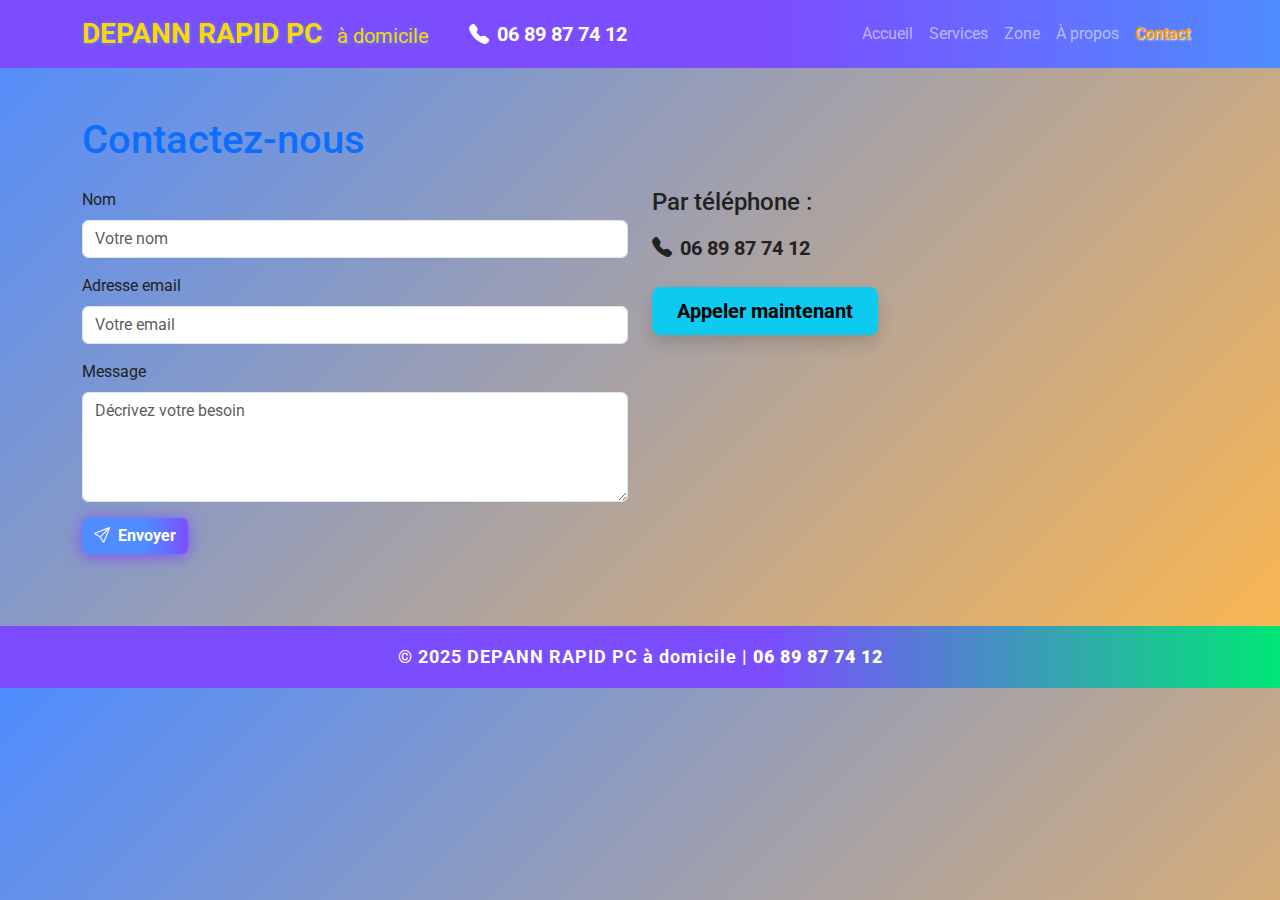
<file: contact.html>
<!DOCTYPE html>
<html lang="fr">
<head>
    <meta charset="UTF-8">
    <meta name="viewport" content="width=device-width, initial-scale=1.0">
    <title>DEPANN RAPID PC à domicile | Contact</title>
    <link href="https://fonts.googleapis.com/css?family=Roboto:400,700&display=swap" rel="stylesheet">
    <link href="https://cdn.jsdelivr.net/npm/bootstrap@5.3.3/dist/css/bootstrap.min.css" rel="stylesheet">
    <link href="https://cdn.jsdelivr.net/npm/bootstrap-icons@1.10.5/font/bootstrap-icons.css" rel="stylesheet">
    <link rel="stylesheet" href="style.css">
</head>
<body>
    <nav class="navbar navbar-expand-lg navbar-dark bg-primary sticky-top">
        <div class="container">
            <a class="navbar-brand fw-bold fs-3" href="index.html">
                DEPANN RAPID PC <span class="fs-5 fw-normal ms-2">à domicile</span>
            </a>
            <a href="tel:0689877412" class="d-none d-lg-block ms-4 fs-5 text-white fw-bold text-decoration-none">
                <i class="bi bi-telephone-fill me-2"></i>06 89 87 74 12
            </a>
            <button class="navbar-toggler" type="button" data-bs-toggle="collapse" data-bs-target="#navbarNav">
                <span class="navbar-toggler-icon"></span>
            </button>
            <div class="collapse navbar-collapse" id="navbarNav">
                <ul class="navbar-nav ms-auto">
                    <li class="nav-item"><a class="nav-link" href="index.html">Accueil</a></li>
                    <li class="nav-item"><a class="nav-link" href="services.html">Services</a></li>
                    <li class="nav-item"><a class="nav-link" href="zone.html">Zone</a></li>
                    <li class="nav-item"><a class="nav-link" href="apropos.html">À propos</a></li>
                    <li class="nav-item"><a class="nav-link active" href="contact.html">Contact</a></li>
                </ul>
            </div>
        </div>
    </nav>
    <main class="container py-5">
        <h1 class="text-primary mb-4">Contactez-nous</h1>
        <div class="row">
            <div class="col-lg-6 mb-4">
                <form>
                    <div class="mb-3">
                        <label for="name" class="form-label">Nom</label>
                        <input type="text" class="form-control" id="name" placeholder="Votre nom" required>
                    </div>
                    <div class="mb-3">
                        <label for="email" class="form-label">Adresse email</label>
                        <input type="email" class="form-control" id="email" placeholder="Votre email" required>
                    </div>
                    <div class="mb-3">
                        <label for="message" class="form-label">Message</label>
                        <textarea class="form-control" id="message" rows="4" placeholder="Décrivez votre besoin" required></textarea>
                    </div>
                    <button type="submit" class="btn btn-primary">
                        <i class="bi bi-send me-1"></i> Envoyer
                    </button>
                </form>
            </div>
            <div class="col-lg-6 text-center text-lg-start">
                <h4 class="mb-3">Par téléphone :</h4>
                <p class="fs-5 fw-bold"><i class="bi bi-telephone-fill me-2"></i>06 89 87 74 12</p>
                <a href="tel:0689877412" class="btn btn-info btn-lg px-4 mt-2 shadow">Appeler maintenant</a>
            </div>
        </div>
    </main>
    <footer class="footer">
        &copy; 2025 DEPANN RAPID PC à domicile | <strong>06 89 87 74 12</strong>
    </footer>
    <script src="https://cdn.jsdelivr.net/npm/bootstrap@5.3.3/dist/js/bootstrap.bundle.min.js"></script>
</body>
</html>
</file>
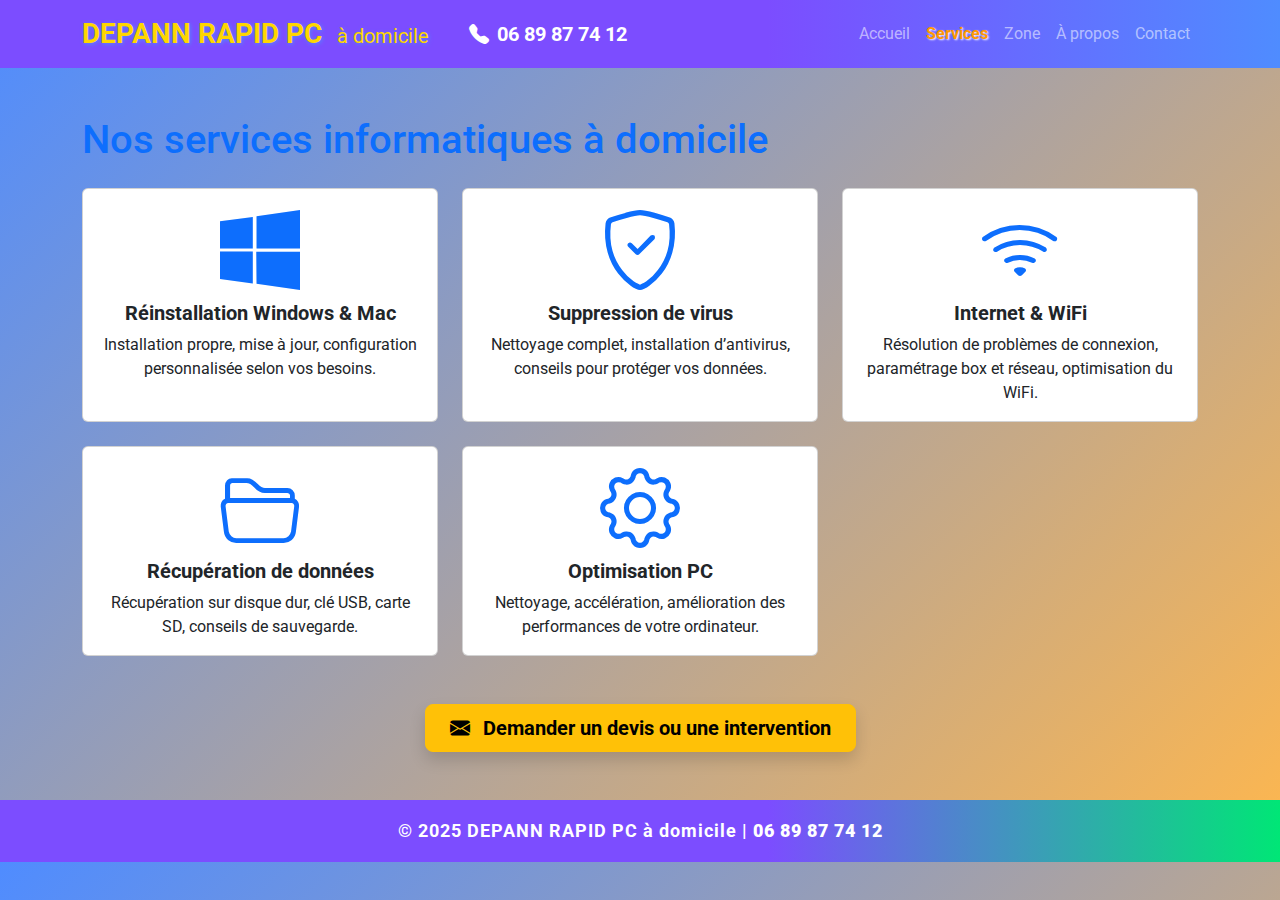
<file: services.html>
<!DOCTYPE html>
<html lang="fr">
<head>
    <meta charset="UTF-8">
    <meta name="viewport" content="width=device-width, initial-scale=1.0">
    <title>DEPANN RAPID PC à domicile | Services</title>
    <link href="https://fonts.googleapis.com/css?family=Roboto:400,700&display=swap" rel="stylesheet">
    <link href="https://cdn.jsdelivr.net/npm/bootstrap@5.3.3/dist/css/bootstrap.min.css" rel="stylesheet">
    <link href="https://cdn.jsdelivr.net/npm/bootstrap-icons@1.10.5/font/bootstrap-icons.css" rel="stylesheet">
    <link rel="stylesheet" href="style.css">
</head>
<body>
    <nav class="navbar navbar-expand-lg navbar-dark bg-primary sticky-top">
        <div class="container">
            <a class="navbar-brand fw-bold fs-3" href="index.html">
                DEPANN RAPID PC <span class="fs-5 fw-normal ms-2">à domicile</span>
            </a>
            <a href="tel:0689877412" class="d-none d-lg-block ms-4 fs-5 text-white fw-bold text-decoration-none">
                <i class="bi bi-telephone-fill me-2"></i>06 89 87 74 12
            </a>
            <button class="navbar-toggler" type="button" data-bs-toggle="collapse" data-bs-target="#navbarNav">
                <span class="navbar-toggler-icon"></span>
            </button>
            <div class="collapse navbar-collapse" id="navbarNav">
                <ul class="navbar-nav ms-auto">
                    <li class="nav-item"><a class="nav-link" href="index.html">Accueil</a></li>
                    <li class="nav-item"><a class="nav-link active" href="services.html">Services</a></li>
                    <li class="nav-item"><a class="nav-link" href="zone.html">Zone</a></li>
                    <li class="nav-item"><a class="nav-link" href="apropos.html">À propos</a></li>
                    <li class="nav-item"><a class="nav-link" href="contact.html">Contact</a></li>
                </ul>
            </div>
        </div>
    </nav>
    <main class="container py-5">
        <h1 class="text-primary mb-4">Nos services informatiques à domicile</h1>
        <div class="row g-4">
            <div class="col-md-6 col-lg-4">
                <div class="card h-100 text-center">
                    <div class="card-body">
                        <i class="bi bi-windows display-1 mb-2 text-primary"></i>
                        <h5 class="card-title fw-bold">Réinstallation Windows & Mac</h5>
                        <p class="card-text">Installation propre, mise à jour, configuration personnalisée selon vos besoins.</p>
                    </div>
                </div>
            </div>
            <div class="col-md-6 col-lg-4">
                <div class="card h-100 text-center">
                    <div class="card-body">
                        <i class="bi bi-shield-check display-1 mb-2 text-primary"></i>
                        <h5 class="card-title fw-bold">Suppression de virus</h5>
                        <p class="card-text">Nettoyage complet, installation d’antivirus, conseils pour protéger vos données.</p>
                    </div>
                </div>
            </div>
            <div class="col-md-6 col-lg-4">
                <div class="card h-100 text-center">
                    <div class="card-body">
                        <i class="bi bi-wifi display-1 mb-2 text-primary"></i>
                        <h5 class="card-title fw-bold">Internet & WiFi</h5>
                        <p class="card-text">Résolution de problèmes de connexion, paramétrage box et réseau, optimisation du WiFi.</p>
                    </div>
                </div>
            </div>
            <div class="col-md-6 col-lg-4">
                <div class="card h-100 text-center">
                    <div class="card-body">
                        <i class="bi bi-folder2-open display-1 mb-2 text-primary"></i>
                        <h5 class="card-title fw-bold">Récupération de données</h5>
                        <p class="card-text">Récupération sur disque dur, clé USB, carte SD, conseils de sauvegarde.</p>
                    </div>
                </div>
            </div>
            <div class="col-md-6 col-lg-4">
                <div class="card h-100 text-center">
                    <div class="card-body">
                        <i class="bi bi-gear display-1 mb-2 text-primary"></i>
                        <h5 class="card-title fw-bold">Optimisation PC</h5>
                        <p class="card-text">Nettoyage, accélération, amélioration des performances de votre ordinateur.</p>
                    </div>
                </div>
            </div>
        </div>
        <div class="text-center mt-5">
            <a href="contact.html" class="btn btn-warning btn-lg px-4 shadow">
                <i class="bi bi-envelope-fill me-2"></i> Demander un devis ou une intervention
            </a>
        </div>
    </main>
    <footer class="footer">
        &copy; 2025 DEPANN RAPID PC à domicile | <strong>06 89 87 74 12</strong>
    </footer>
    <script src="https://cdn.jsdelivr.net/npm/bootstrap@5.3.3/dist/js/bootstrap.bundle.min.js"></script>
</body>
</html>
</file>
<file: style.css>
body {
    font-family: 'Roboto', Arial, sans-serif;
    background: linear-gradient(135deg, #4F8CFF 0%, #FFB74D 100%);
    color: #222;
}
.hero {
    background: linear-gradient(120deg, #FF9800 40%, #4F8CFF 100%);
    color: #fff;
    padding: 60px 0 40px 0;
    text-align: center;
    border-bottom: 5px solid #7C4DFF;
}
.hero h1 span.text-warning {
    color: #FFD600;
    text-shadow: 0 2px 16px #FF9800;
}
.hero h1 span.text-info {
    color: #00E676;
    text-shadow: 0 2px 16px #00E676;
}
.hero .btn-warning {
    background: linear-gradient(90deg, #FFD600 60%, #FF9800 100%);
    color: #222;
    border: none;
    box-shadow: 0 2px 16px #FF9800;
}
.hero .btn-info {
    background: linear-gradient(90deg, #00E676 60%, #4F8CFF 100%);
    color: #fff;
    border: none;
    box-shadow: 0 2px 16px #00E676;
}
.navbar {
    background: linear-gradient(90deg, #7C4DFF 60%, #4F8CFF 100%) !important;
}
.navbar-brand {
    color: #FFD600 !important;
    text-shadow: 1px 1px 4px #4F8CFF;
}
.navbar-nav .nav-link.active,
.navbar-nav .nav-link:hover {
    color: #FF9800 !important;
    font-weight: bold;
    text-shadow: 1px 1px 2px #fff;
}
.services .card {
    border: none;
    background: linear-gradient(120deg, #00E676 30%, #7C4DFF 100%);
    color: #fff;
    box-shadow: 0 4px 24px rgba(33,37,41,0.16);
    transition: transform 0.2s;
}
.services .card:hover {
    transform: scale(1.05);
    box-shadow: 0 8px 32px #7C4DFF;
}
.services .card-title {
    color: #FFD600;
    text-shadow: 0 2px 8px #FF9800;
}
.footer {
    background: linear-gradient(90deg, #7C4DFF 60%, #00E676 100%);
    color: #fff;
    padding: 18px 0;
    text-align: center;
    letter-spacing: 1px;
    font-weight: bold;
    font-size: 1.1rem;
}
.list-group-item {
    background: #FFB74D;
    color: #222;
    font-weight: 500;
    border: none;
    border-bottom: 2px solid #4F8CFF;
}
.btn-primary {
    background: linear-gradient(90deg, #4F8CFF 60%, #7C4DFF 100%);
    color: #fff;
    border: none;
    font-weight: bold;
    box-shadow: 0 2px 16px #7C4DFF;
}
.btn-info, .btn-warning {
    font-weight: bold;
}
</file>
